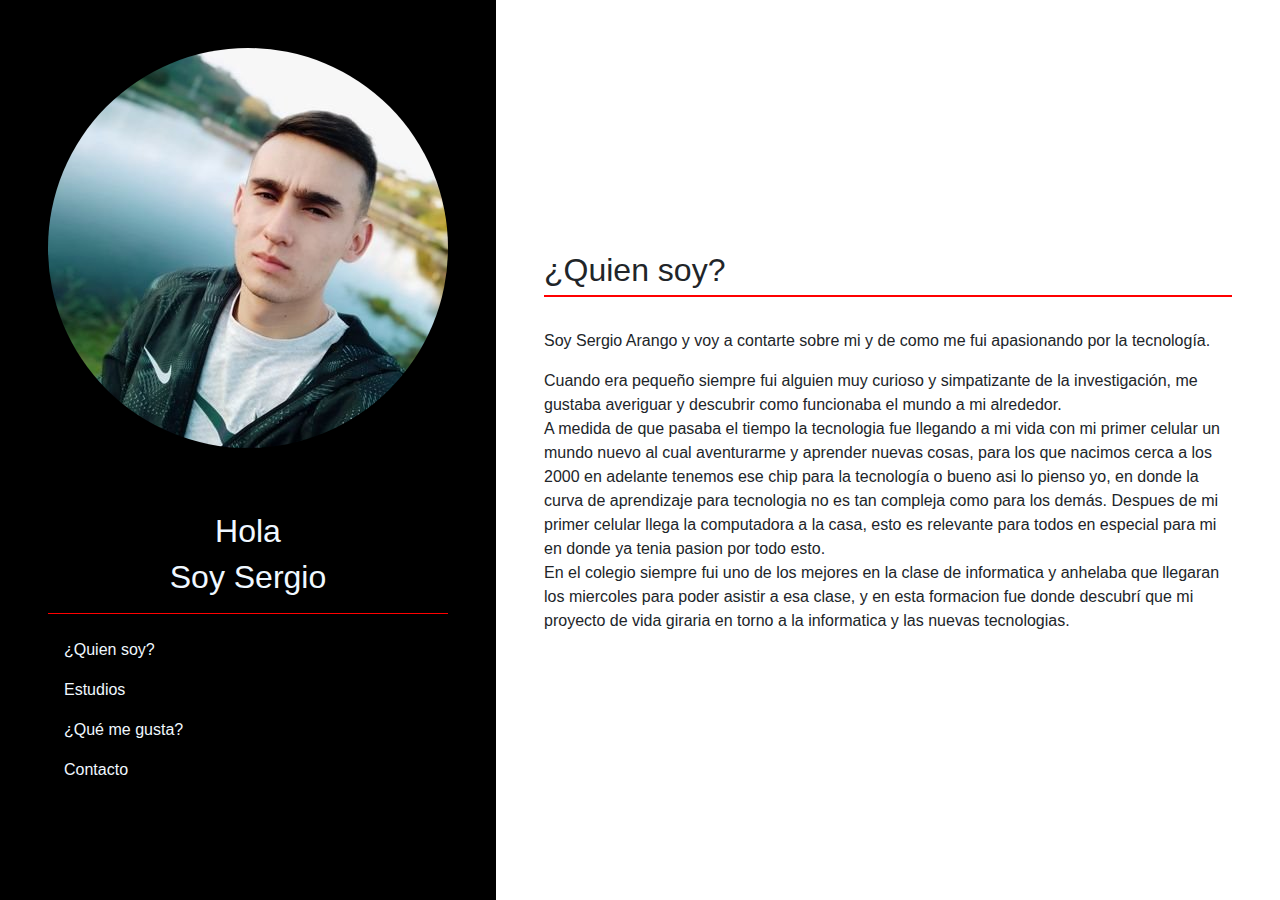
<file: index.html>
<!DOCTYPE html>
<html lang="en" class="h-100">
<head>
    <meta charset="UTF-8">
    <meta name="viewport" content="width=device-width, initial-scale=1.0">
    <meta http-equiv="X-UA-Compatible" content="ie=edge">
    <link rel="stylesheet" href="https://stackpath.bootstrapcdn.com/bootstrap/4.3.1/css/bootstrap.min.css" integrity="sha384-ggOyR0iXCbMQv3Xipma34MD+dH/1fQ784/j6cY/iJTQUOhcWr7x9JvoRxT2MZw1T" crossorigin="anonymous">
    <link rel="stylesheet" href="https://use.fontawesome.com/releases/v5.8.1/css/all.css" integrity="sha384-50oBUHEmvpQ+1lW4y57PTFmhCaXp0ML5d60M1M7uH2+nqUivzIebhndOJK28anvf" crossorigin="anonymous">
    <link rel="stylesheet" href="estilo.css">

    <title>Document</title>
</head>
<body class="h-100">
    <div class="d-flex h-100 d-flex flex-colum ">

        <aside class="text-black px-5" id="lado1">

            <figure>
                <img class="mb-3 rounded-circle py-5" src="sergio.jpg" alt="SergioArango">
                <figcaption class="border-bottom border-danger pb-2">
                    <p class="h2 mainp"> Hola</p>
                    <p class="h2 mainp"> Soy Sergio</p>
                </figcaption>
            </figure>
            
            <nav class="nav1">
                    <div class="nav d-flex flex-column" id="nav-tab" role="tablist">
                            <a class="nav-item nav-link active" id="nav-about-me-tab" data-toggle="tab" href="#nav-about-tab" role="tab" aria-controls="nav-about-me" aria-selected="true">¿Quien soy?</a>
                            <a class="nav-item nav-link" id="nav-estudios" data-toggle="tab" href="#nav-estudios-tab" role="tab" aria-controls="nav-estudios" aria-selected="false">Estudios</a>
                            <a class="nav-item nav-link" id="nav-like" data-toggle="tab" href="#nav-like-tab" role="tab" aria-controls="nav-like" aria-selected="false">¿Qué me gusta?</a>
                            <a class="nav-item nav-link" id="nav-contact" data-toggle="tab" href="#nav-contact-tab" role="tab" aria-controls="nav-contact" aria-selected="false">Contacto</a>
                    </div>
            </nav>

        </aside>

        
            <main class="tab-content d-flex flex-column justify-content-center px-5" id="nav-tab-content">
                <article class="tab-pane fade show active" id="nav-about-tab" role="tabpanel" aria-labelledby="nav-about-me-tab">
                    <h2 class="titulos">¿Quien soy?</h2>
                    <br>
                    <p>
                    Soy Sergio Arango y voy a contarte sobre mi y de como me fui apasionando por la tecnología.  
                    </p>
                    <p>
                    Cuando era pequeño siempre fui alguien muy curioso y simpatizante de la investigación, me gustaba averiguar y descubrir como funcionaba el mundo a mi alrededor.
                    <br>
                    A medida de que pasaba el tiempo la tecnologia fue llegando a mi vida con mi primer celular un mundo nuevo al cual aventurarme y aprender nuevas cosas, para los que
                    nacimos cerca a los 2000 en adelante tenemos ese chip para la tecnología o bueno asi lo pienso yo, en donde la curva de aprendizaje para tecnologia no es tan compleja
                    como para los demás. Despues de mi primer celular llega la computadora a la casa, esto es relevante para todos en especial para mi en donde ya tenia pasion por todo esto.
                    <br>
                    En el colegio siempre fui uno de los mejores en la clase de informatica y anhelaba que llegaran los miercoles para poder asistir a esa clase, y en esta formacion fue
                    donde descubrí que mi proyecto de vida giraria en torno a la informatica y las nuevas tecnologias.
                    </p>
                </article>
                <article class="tab-pane fade" id="nav-estudios-tab" role="tabpanel" aria-labelledby="nav-estudios">
                    <h2 class="titulos">Estudios</h2>
                    <br>
                    <p>
                    Estudios primarios y secundarios:
                    <br>
                    Colegio Seminario Redentorista, enfasis en competencias informaticas.
                    <br>
                    </p>
                    <p>
                    Estudios pregrado:
                    <br>
                    Seminario ingenios primer semestre de ingenieria indistrial: Universidad Autonomia de Manizales.
                    <br>
                    Administracion de Sistemas informaticos, Semestre actual 8: Universidad Nacional de Colombia.    
                    </p>
                </article>
                <article class="tab-pane fade" id="nav-like-tab" role="tabpanel" aria-labelledby="nav-like">
                    <h2 class="titulos">¿Qué me gusta?</h2>
                    <br>
                    <p>
                        Soy una persona que le atren mucho los videojuegos online de pc especialmente los mobas, sin dejar a un lado los de roles como los MMORPG, respecto a la musica
                        puedo escuchar desde un vallenato hasta un rock, lo mas parecido a mis gustos musicales es un salpicon. Me encanta la aventura y no le temo a hacer deportes extremos
                        siempre y cuando este con una persona especializada en el tema. 
                    </p>
                    <br>
                    <p>
                        Uno de mis juegos favoritos por mucho tiempo y que me trae varios recuerdos es este:
                    </p>
                    <iframe width="560" height="315" src="https://www.youtube.com/embed/hkR6bWLW1zc" frameborder="0" allow="accelerometer; autoplay; encrypted-media; gyroscope; picture-in-picture" allowfullscreen></iframe>
                    <p>
                        Dofus fue uno de los juegos que mas tiempo le dedique, estaba en el colegio y tenia mas tiempo libre, un juego muy entretenido y que me regalo buenas amistades.
                        
                    </p>
                    <br>
                    <p>
                        Uno de los generos musicales favoritos para mi fue por mucho tiempo el rock
                    </p>
                    <iframe width="560" height="315" src="https://www.youtube.com/embed/YlUKcNNmywk" frameborder="0" allow="accelerometer; autoplay; encrypted-media; gyroscope; picture-in-picture" allowfullscreen></iframe>
                </article>
                <article class="tab-pane fade" id="nav-contact-tab" role="tabpanel" aria-labelledby="nav-contact">
                    <h2 class="titulos">Contacto</h2>
                    <p>
                        Redes sociales:
                    </p>
                    <p>
                        Me puedes encontrar en las siguientes redes sociales dando clic en cada icono.
                    </p>
                    <br>
                    <a href="https://www.facebook.com/sergio.arangojaramillo.19">
                        
                        <i class="fab fa-facebook-square" id="face"></i>
                    </a>
                    <a href="https://www.instagram.com/sergioarangoj/">
                        
                        <i class="fab fa-instagram" id="inst"></i>
                    </a>
                    <a href="https://twitter.com/SergioArangoJ">
                        
                        <i class="fab fa-twitter" id="tw"></i>
                      
                </article>
            </main>
        

    </div>
    <script src="https://code.jquery.com/jquery-3.3.1.slim.min.js" integrity="sha384-q8i/X+965DzO0rT7abK41JStQIAqVgRVzpbzo5smXKp4YfRvH+8abtTE1Pi6jizo" crossorigin="anonymous"></script>
    <script src="https://cdnjs.cloudflare.com/ajax/libs/popper.js/1.14.7/umd/popper.min.js" integrity="sha384-UO2eT0CpHqdSJQ6hJty5KVphtPhzWj9WO1clHTMGa3JDZwrnQq4sF86dIHNDz0W1" crossorigin="anonymous"></script>
    <script src="https://stackpath.bootstrapcdn.com/bootstrap/4.3.1/js/bootstrap.min.js" integrity="sha384-JjSmVgyd0p3pXB1rRibZUAYoIIy6OrQ6VrjIEaFf/nJGzIxFDsf4x0xIM+B07jRM" crossorigin="anonymous"></script>    
    <script src="scripts.js"></script>
</body>
</html>
</file>
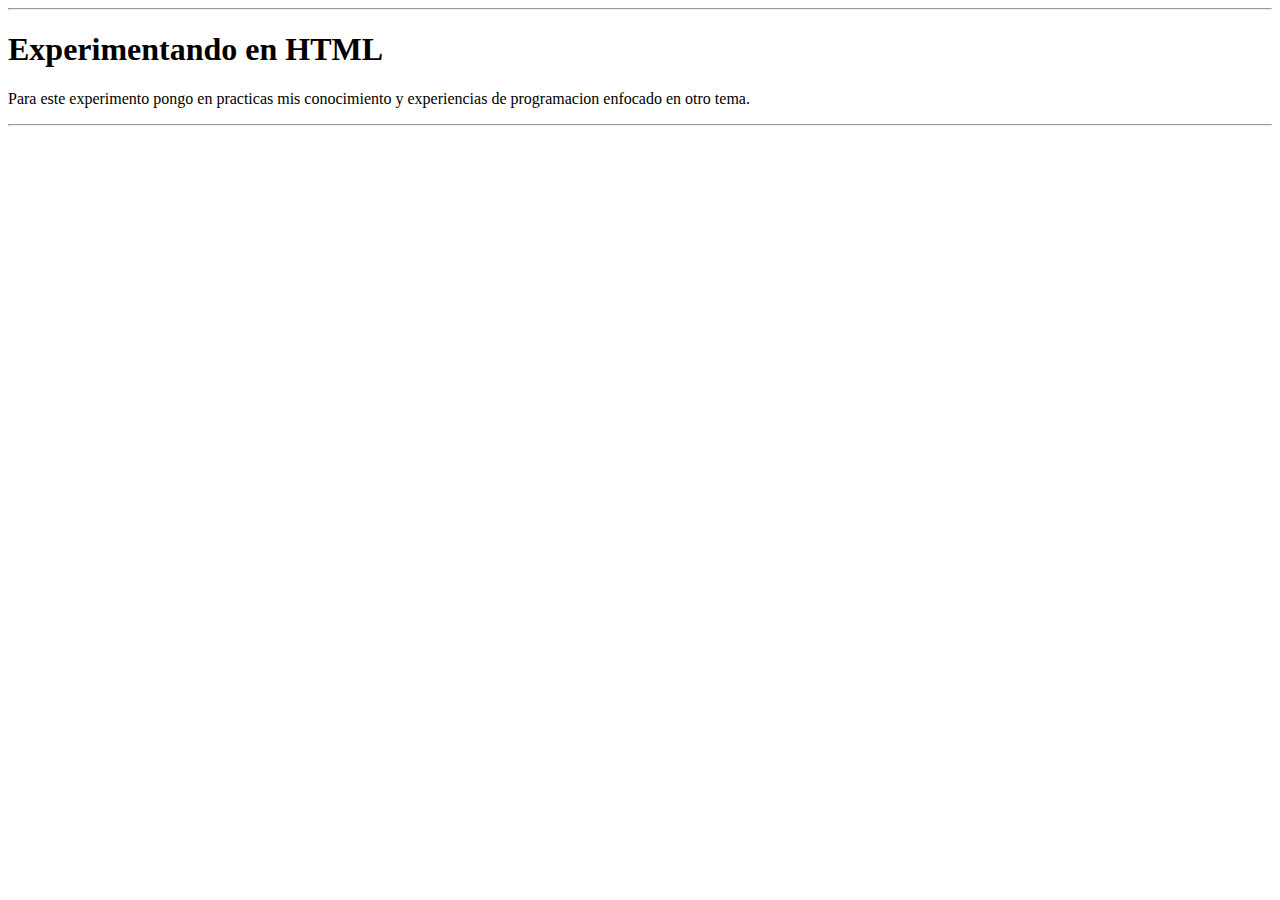
<file: Pagina.html>
<!doctype html>
<hmtl>
    <head>
        <title>  Holanda </title>
    </head> 
    <body>
         <hr> </hr>
         <header>
         <h1> Experimentando en HTML </h1>
         </header>
         <p> Para este experimento pongo en practicas mis conocimiento y experiencias de programacion enfocado en otro tema. </p>
         <hr> </hr>
         
    </body>
</hmtl>
</file>
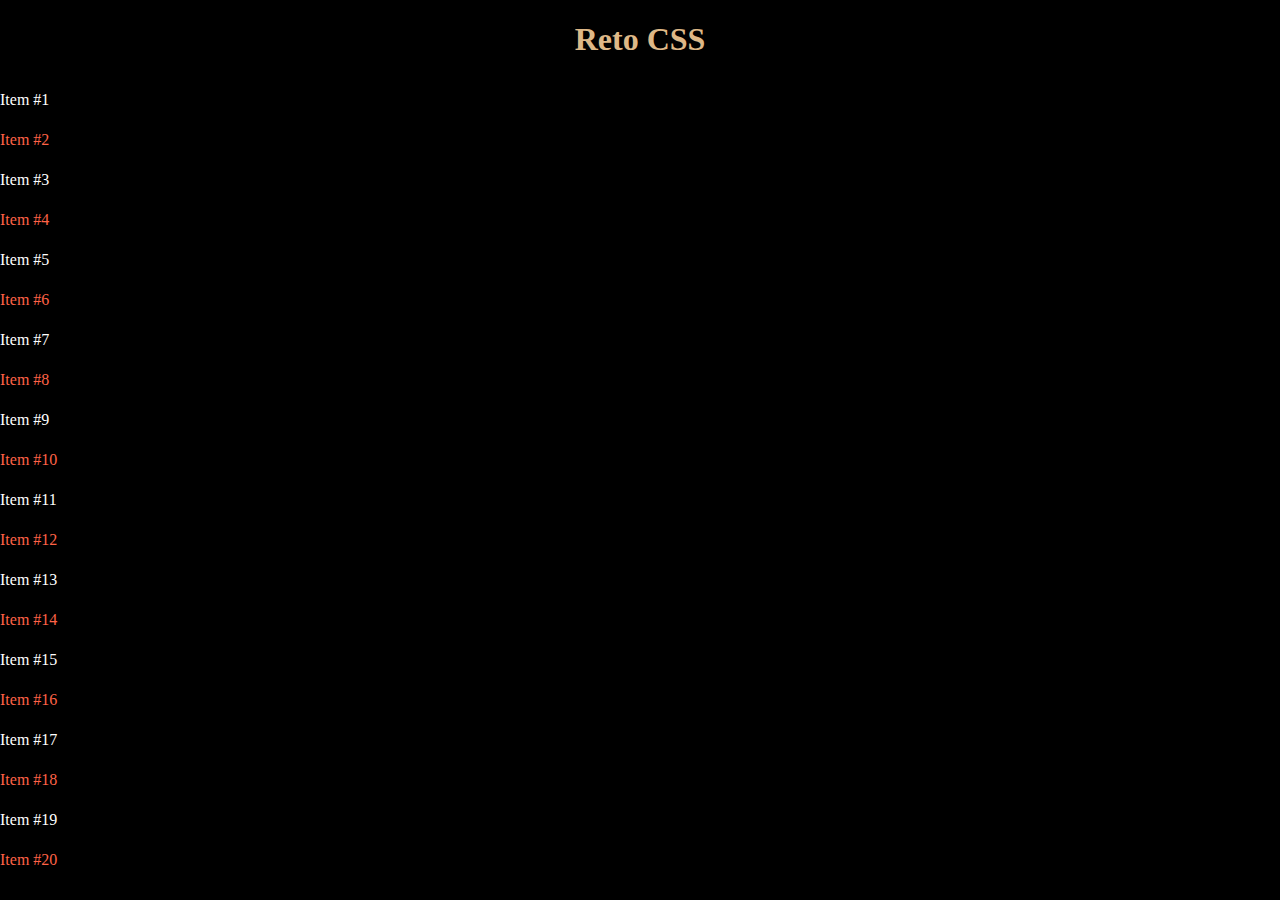
<file: Reto.html>
<!DOCTYPE html>
<html lang="en">
<head>
    <meta charset="UTF-8">
    <meta name="viewport" content="width=device-width, initial-scale=1.0">
    <meta http-equiv="X-UA-Compatible" content="ie=edge">
    <link rel="stylesheet" href="css.css">
    <title>Document</title>
</head>
<body>
    <h1>Reto CSS</h1>
    <ul>
        <li class="impar"> Item #1</li>
        <li class="par"> Item #2</li>
        <li class="impar"> Item #3</li>
        <li class="par"> Item #4</li>
        <li class="impar"> Item #5</li>
        <li class="par"> Item #6</li>
        <li class="impar"> Item #7</li>
        <li class="par"> Item #8</li>
        <li class="impar"> Item #9</li>
        <li class="par"> Item #10</li>
            <li> Item #11</li>
            <li> Item #12</li>
            <li> Item #13</li>
            <li> Item #14</li>
            <li> Item #15</li>
            <li> Item #16</li>
            <li> Item #17</li>
            <li> Item #18</li>
            <li> Item #19</li>
            <li> Item #20</li>
    </ul>       
</body>
</html>
</file>
<file: estilo.css>
.flex-column {
    
    flex-direction: column!important;
}
.fab{
 font-size: 100px;
 margin: 15px;
}

#face{
    color: #0056b3;
}

#inst{
    color: black;
}

#tiut{
    color: aqua;
}

a:hover #face {
    color: #385370;
    
}
a:hover #inst {
    color: #a1a1a1;
    
}
a:hover{
    text-decoration: none;
}

#lado1{
    background-color: black;

}

figcaption{
    
    text-align: center;

}

.mainp{

    color: aliceblue;
}

.border-danger {
    border-color: red!important;
}
.nav-item:hover{
    color: red;
    transition-duration: 5ms;
}

.nav-item{
    transition: 0.5s;
    color: aliceblue;
}

.titulos{
    border-bottom: red solid 2px;
    padding-bottom: 5px; 
}
</file>
<file: css.css>
body
{

    background-color: black;
    margin: 0px;
}
h1
{
    Color: burlywood;
    text-align: center;
}

.impar{
    color: white;
}

.par{
    color: tomato;
}

ul{
    line-height: 40px;
    list-style: none;
    margin: 0px;
    padding: 0px;
    display: inline;
    
    
}

li{
    transition: 0.5s;
    border-bottom: 5px;
    
    
}

.impar:hover
{
    border-bottom: green 3px dashed;
    display: inline;

}

.par:hover
{
    background-color: blueviolet;
    display: inline;

    
}

 li:nth-child(2n+10) {
    color: tomato;
 }
 li:nth-child(2n+10):hover {
   
    background-color: blueviolet;
    display: inline;

 }

 li:nth-child(2n+11) {
    color: white;    

 }

 li:nth-child(2n+11):hover {
    border-bottom: green 3px dashed; 
    display: inline;   

 }
</file>
